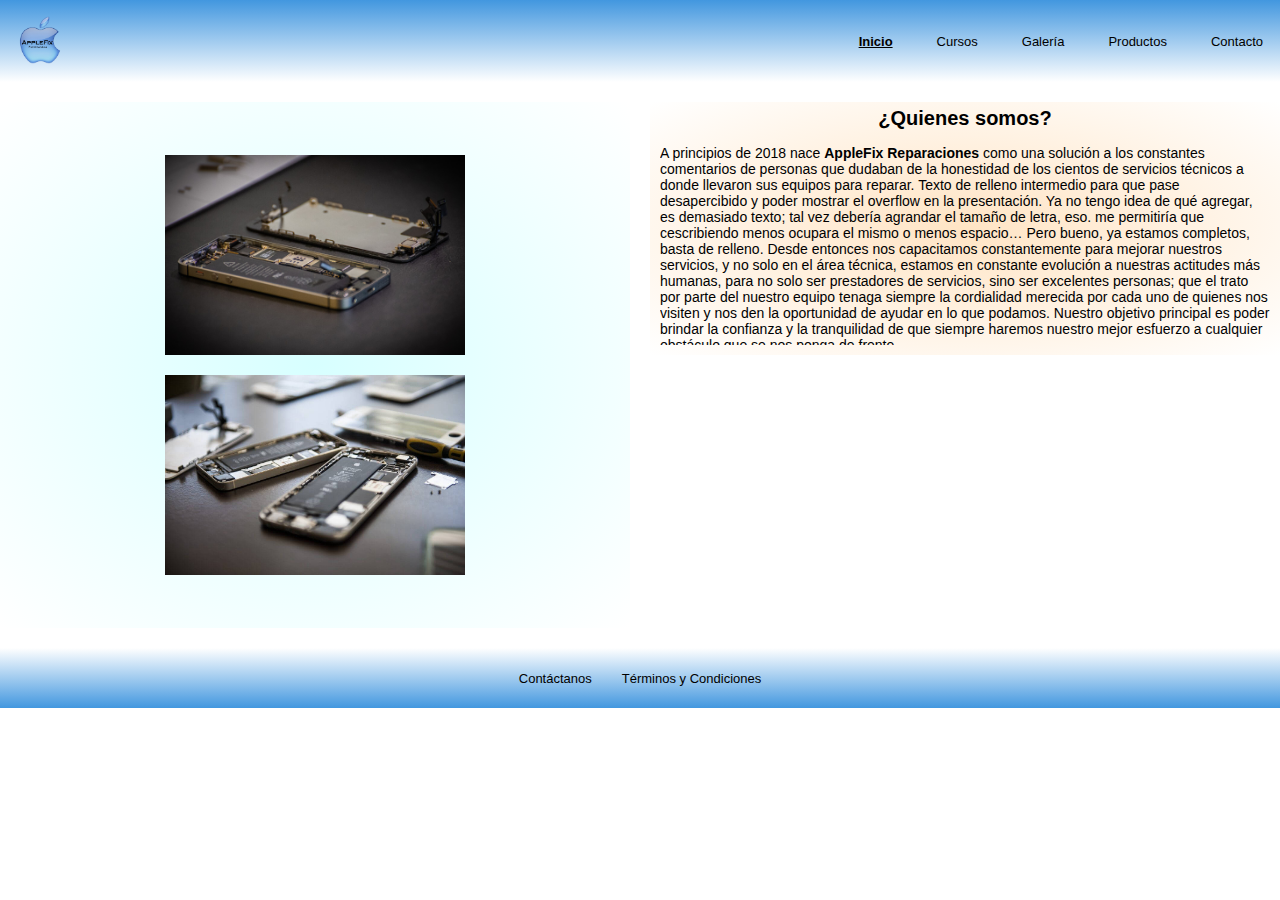
<file: index.html>
<!DOCTYPE html>
<html lang="en">
<head>
    <meta charset="UTF-8">
    <meta http-equiv="X-UA-Compatible" content="IE=edge">
    <meta name="viewport" content="width=device-width, initial-scale=1.0">
    <link rel="shortcut icon" href="./assets/imgs/logo-sin-fondo.png" type="image/x-icon">
    <link rel="stylesheet" href="./assets/css/styles.css">
    <title>Inicio</title>
    <link href="https://cdn.jsdelivr.net/npm/bootstrap@5.2.0-beta1/dist/css/bootstrap.min.css" rel="stylesheet" integrity="sha384-0evHe/X+R7YkIZDRvuzKMRqM+OrBnVFBL6DOitfPri4tjfHxaWutUpFmBp4vmVor" crossorigin="anonymous">
</head>

<body>
    <header> 
        <picture>
            <img src="./assets/imgs/logo-sin-fondo.png" alt="Logo" id="picture__logo">
        </picture>
        <nav>
            <ul class="menu">
                <li class="menu__item"><a href="index.html" class="menu__link menu__link--modifier">Inicio</a></li>
                <li class="menu__item"><a href="./assets/pages/cursos.html" class="menu__link">Cursos</a>
                    <ul class="submenu">
                        <li class="submenu__item">
                            <a href="#" class="submenu__link">Remanufacturación</a>
                        </li>
                        <li class="submenu__item">
                            <a href="#" class="submenu__link">Reparación</a>
                        </li>
                        <li class="submenu__item">
                            <a href="#" class="submenu__link">Software</a>
                        </li>
                    </ul>
                </li>
                <li class="menu__item">
                    <a href="./assets/pages/gallery.html" class="menu__link">Galería</a>
                </li>
                <li class="menu__item">
                    <a href="#" class="menu__link">Productos</a>
                </li>
                <li class="menu__item">
                    <a href="./assets/pages/contact.html" class="menu__link">Contacto</a>
                </li>
            </ul>
        </nav>
    </header>

    <main class="grid">
        <div class="imgs">
            <img src="./assets/imgs/foto-1.jpeg" alt="Foto ejemplo 1" class="div__imgs">
            <img src="./assets/imgs/foto-7.jpg" alt="Foto de logo" class="div__imgs">
        </div>
        <div class="texto">
            <h1 id="titulo">¿Quienes somos?</h1>
            <p id="presentation">A principios de 2018 nace <span class="presentation-modifier">AppleFix Reparaciones</span> como una solución a los constantes comentarios de personas que dudaban de la
            honestidad de los cientos de servicios técnicos a donde llevaron sus equipos para reparar. Texto de relleno intermedio para que pase desapercibido y poder mostrar el overflow en la presentación. 
            Ya no tengo idea de qué agregar, es demasiado texto; tal vez debería agrandar el tamaño de letra, eso. me permitiría que cescribiendo menos ocupara el mismo o menos espacio… Pero bueno, ya estamos 
            completos, basta de relleno. Desde entonces nos capacitamos constantemente para mejorar nuestros servicios, y no solo en el área técnica, estamos en constante evolución a nuestras actitudes más 
            humanas, para no solo ser prestadores de servicios, sino ser excelentes personas; que el trato por parte del nuestro equipo tenaga siempre la cordialidad merecida por cada uno de quienes nos 
            visiten y nos den la oportunidad de ayudar en lo que podamos. Nuestro objetivo principal es poder brindar la confianza y la tranquilidad de que siempre haremos nuestro mejor esfuerzo a 
            cualquier obstáculo que se nos ponga de frente.</p>
        </div>
    </main>

    <footer>
        <div class="footer">
            <ul class="menu">
                <li class="menu__item">
                    <a href="https://wa.me/+5492216106125" class="footer__link">Contáctanos</a>
                </li>
                <li class="menu__item">
                    <a href="./assets/pages/terms-and-conditions.html" class="footer__link">Términos y Condiciones</a>
                </li>
            </ul>
        </div>
    </footer>
</body>
</html>
</file>
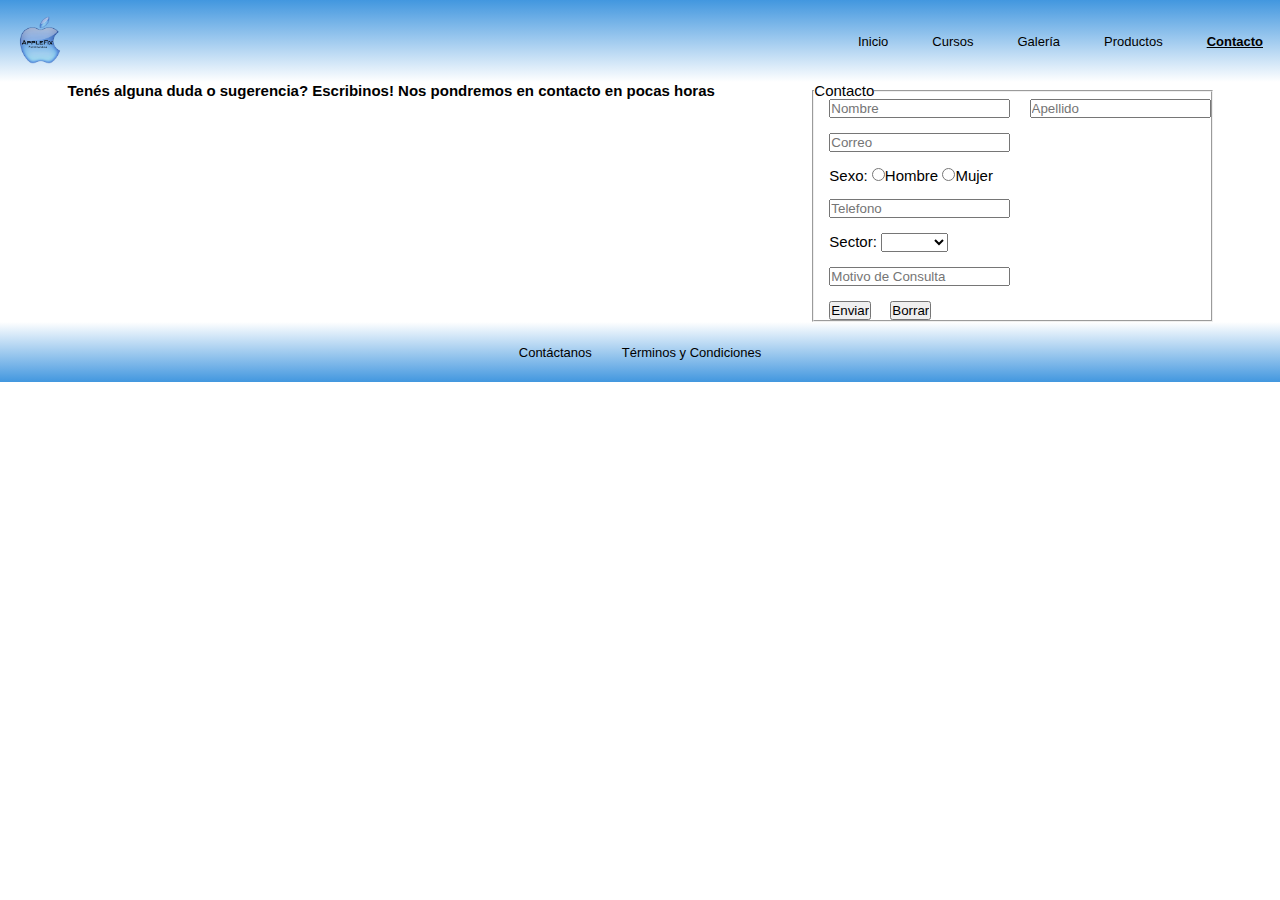
<file: assets/pages/contact.html>
<!DOCTYPE html>
<html lang="en">
<head>
    <meta charset="UTF-8">
    <meta http-equiv="X-UA-Compatible" content="IE=edge">
    <meta name="viewport" content="width=device-width, initial-scale=1.0">
    <link rel="shortcut icon" href="../imgs/logo-sin-fondo.png" type="image/x-icon">
    <link rel="stylesheet" href="../css/styles.css">
    <title>Contacto</title>
    <!-- <link href="https://cdn.jsdelivr.net/npm/bootstrap@5.2.0-beta1/dist/css/bootstrap.min.css" rel="stylesheet" integrity="sha384-0evHe/X+R7YkIZDRvuzKMRqM+OrBnVFBL6DOitfPri4tjfHxaWutUpFmBp4vmVor" crossorigin="anonymous"> -->
</head>

<body>
    <header>
        <picture>
            <img src="../imgs/logo-sin-fondo.png" alt="Logo" id="picture__logo">
        </picture>
        <nav>
            <ul class="menu">
                <li class="menu__item"><a href="../../index.html" class="menu__link">Inicio</a></li>
                <li class="menu__item"><a href="cursos.html" class="menu__link">Cursos</a>
                    <ul class="submenu">
                        <li class="submenu__item">
                            <a href="#" class="submenu__link">Remanufacturación</a>
                        </li>
                        <li class="submenu__item">
                            <a href="#" class="submenu__link">Reparación</a>
                        </li>
                        <li class="submenu__item">
                            <a href="#" class="submenu__link">Software</a>
                        </li>
                    </ul>
                </li>
                <li class="menu__item">
                    <a href="gallery.html" class="menu__link">Galería</a>
                </li>
                <li class="menu__item">
                    <a href="#" class="menu__link">Productos</a>
                </li>
                <li class="menu__item">
                    <a href="contact.html" class="menu__link menu__link--modifier">Contacto</a>
                </li>
            </ul>
        </nav>
    </header>

    <main id="main-modifier">
        <h2 class="titulo">Tenés alguna duda o sugerencia? Escribinos! Nos pondremos en contacto en pocas horas</h2>
        <form action=""" class="form">
            <fieldset>
                <legend>Contacto</legend>
                <input type="text" placeholder="Nombre" name="Nombre" class="form__input--margin--left">
                <input type="text" placeholder="Apellido" name="Apellido" class="form__input--margin--left">
                <input type="text" placeholder="Correo" name="Correo" class="form__input">
                <label for="Sexo" class="form__label--margin--left">Sexo:</label>
                <input type="radio" name="Sexo" value="Hombre" id="Sexo"><label for="Sexo">Hombre</label>
                <input type="radio" name="Sexo" value="Mujer" id="Sexo"><label for="Sexo">Mujer</label>
                <input type="text" placeholder="Telefono" name="Telefono" class="form__input">
                <label for="Sector" class="form__label--margin--left">Sector:</label>
                <select name="Sector">
                    <option value=""></option>
                    <option value="Ventas">Ventas</option>
                    <option value="Service">Service</option>
                </select>
                <input type="text" placeholder="Motivo de Consulta" name="Motivo" class="form__input">
                <input type="submit" value="Enviar" class="form__input--margin--left">
                <input type="reset" value="Borrar" class="form__input--margin--left">
            </fieldset>
        </form>
    </main>

    <footer>
        <div class="footer">
            <ul class="menu">
                <li class="menu__item">
                    <a href="https://wa.me/+5492216106125" class="footer__link">Contáctanos</a>
                </li>
                <li class="menu__item">
                    <a href="terms-and-conditions.html" class="footer__link">Términos y Condiciones</a>
                </li>
            </ul>
        </div>
    </footer>
</body>
</html>
</file>
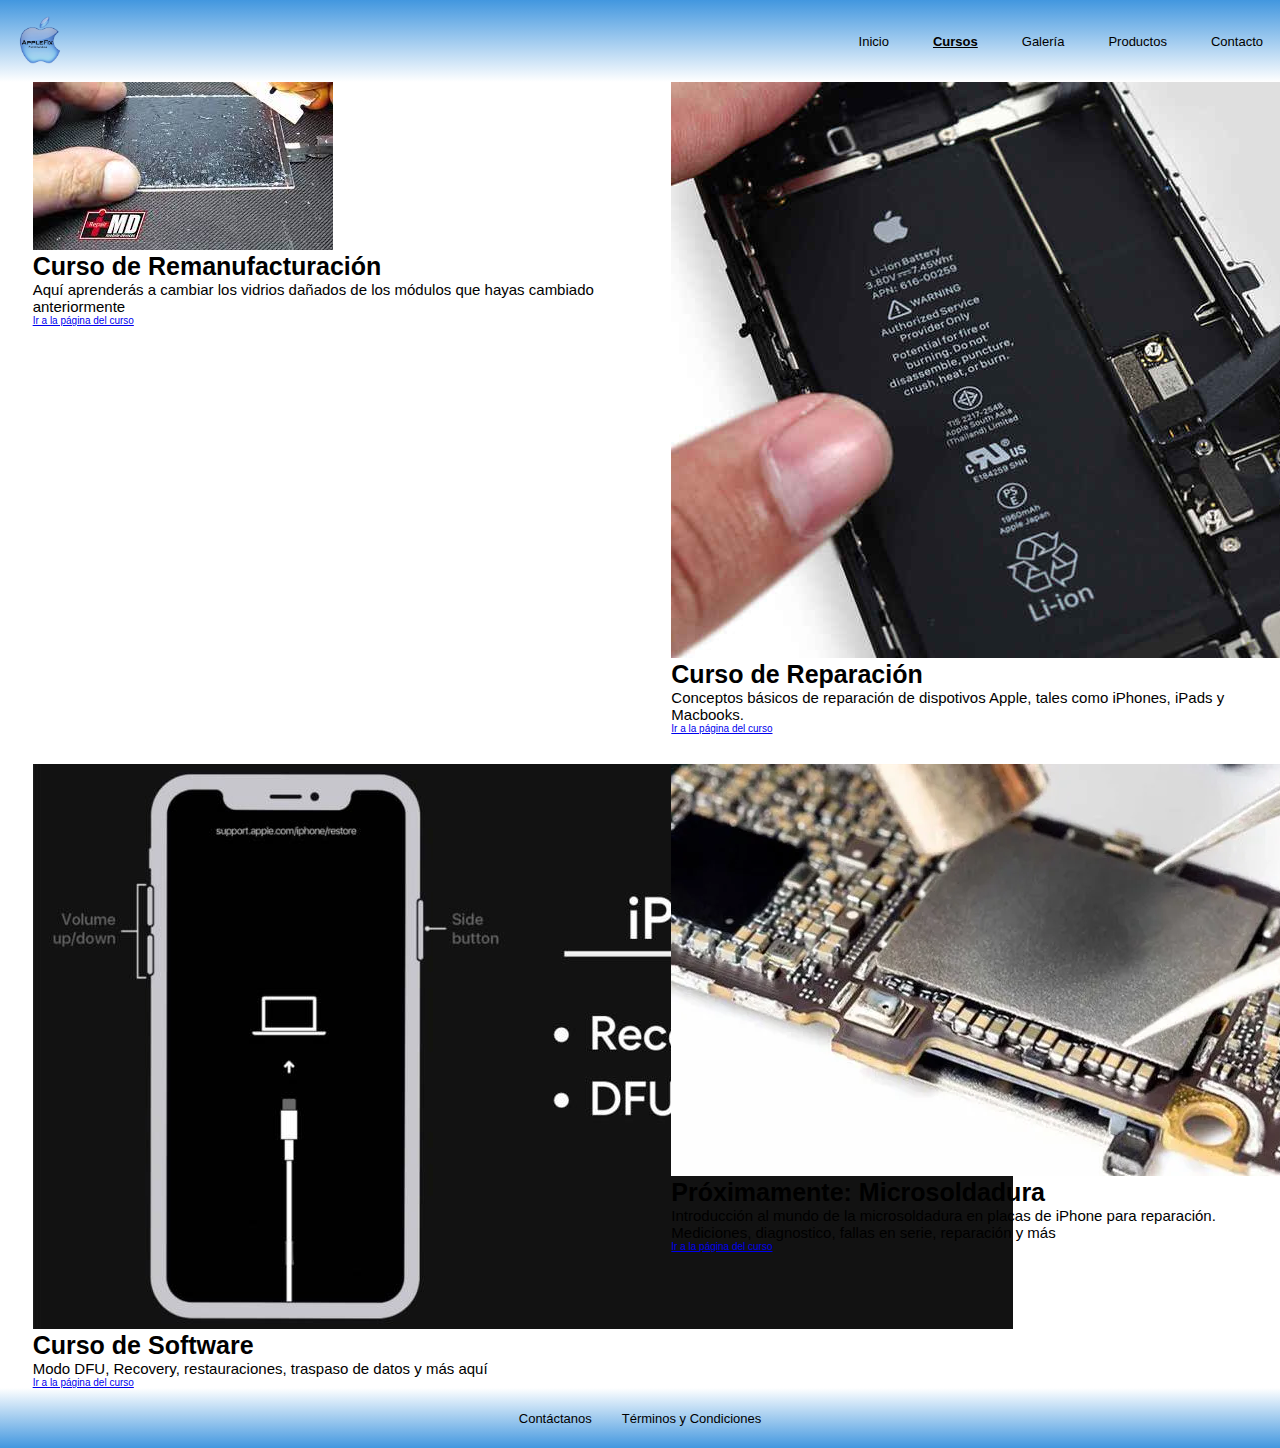
<file: assets/pages/cursos.html>
<!DOCTYPE html>
<html lang="en">

<head>
    <meta charset="UTF-8">
    <meta http-equiv="X-UA-Compatible" content="IE=edge">
    <meta name="viewport" content="width=device-width, initial-scale=1.0">
    <link rel="shortcut icon" href="../imgs/logo-sin-fondo.png" type="image/x-icon">
    <link rel="stylesheet" href="../css/styles.css">
    <title>Cursos</title>
    <link href="https://cdn.jsdelivr.net/npm/bootstrap@5.2.0-beta1/dist/css/bootstrap.min.css" rel="stylesheet"
        integrity="sha384-0evHe/X+R7YkIZDRvuzKMRqM+OrBnVFBL6DOitfPri4tjfHxaWutUpFmBp4vmVor" crossorigin="anonymous">
</head>

<body>
    <header>
        <picture>
            <img src="../imgs/logo-sin-fondo.png" alt="Logo" id="picture__logo">
        </picture>
        <nav>
            <ul class="menu">
                <li class="menu__item"><a href="../../index.html" class="menu__link">Inicio</a></li>
                <li class="menu__item"><a href=cursos.html" class="menu__link menu__link--modifier">Cursos</a>
                    <ul class="submenu">
                        <li class="submenu__item">
                            <a href="#" class="submenu__link">Remanufacturación</a>
                        </li>
                        <li class="submenu__item">
                            <a href="#" class="submenu__link">Reparación</a>
                        </li>
                        <li class="submenu__item">
                            <a href="#" class="submenu__link">Software</a>
                        </li>
                    </ul>
                </li>
                <li class="menu__item">
                    <a href="gallery.html" class="menu__link">Galería</a>
                </li>
                <li class="menu__item">
                    <a href="#" class="menu__link">Productos</a>
                </li>
                <li class="menu__item">
                    <a href="contact.html" class="menu__link">Contacto</a>
                </li>
            </ul>
        </nav>
    </header>

    <main>
        <div class="card" style="width: 45%;">
            <img src="../imgs/foto-remanufacturacion.jpeg" class="card-img-top" alt="iPhone 13 Pro por dentro">
            <div class="card-body">
                <h5 class="card-title">Curso de Remanufacturación</h5>
                <p class="card-text">Aquí aprenderás a cambiar los vidrios dañados de los módulos que hayas cambiado anteriormente</p>
                <a href="#" class="btn btn-primary">Ir a la página del curso</a>
            </div>
        </div>

        <div class="card" style="width: 45%;">
            <img src="../imgs/foto-6.jpg" class="card-img-top" alt="...">
            <div class="card-body">
                <h5 class="card-title">Curso de Reparación</h5>
                <p class="card-text">Conceptos básicos de reparación de dispotivos Apple, tales como iPhones, iPads y Macbooks.</p>
                <a href="#" class="btn btn-primary">Ir a la página del curso</a>
            </div>
        </div>

        <div class="card" style="width: 45%;">
            <img src="../imgs/iphone-recovery.jpeg" class="card-img-top" alt="...">
            <div class="card-body">
                <h5 class="card-title">Curso de Software</h5>
                <p class="card-text">Modo DFU, Recovery, restauraciones, traspaso de datos y más aquí</p>
                <a href="#" class="btn btn-primary">Ir a la página del curso</a>
            </div>
        </div>

        <div class="card" style="width: 45%;">
            <img src="../imgs/placa-iphone.webp" class="card-img-top" alt="...">
            <div class="card-body">
                <h5 class="card-title">Próximamente: Microsoldadura</h5>
                <p class="card-text">Introducción al mundo de la microsoldadura en placas de iPhone para reparación. Mediciones, diagnostico, fallas en serie, reparación y más</p>
                <a href="#" class="btn btn-primary">Ir a la página del curso</a>
            </div>
        </div>
    </main>

    <footer>
        <div class="footer">
            <ul class="menu">
                <li class="menu__item">
                    <a href="https://wa.me/+5492216106125" class="footer__link">Contáctanos</a>
                </li>
                <li class="menu__item">
                    <a href="terms-and-conditions.html" class="footer__link">Términos y Condiciones</a>
                </li>
            </ul>
        </div>
    </footer>
</body>

</html>
</file>
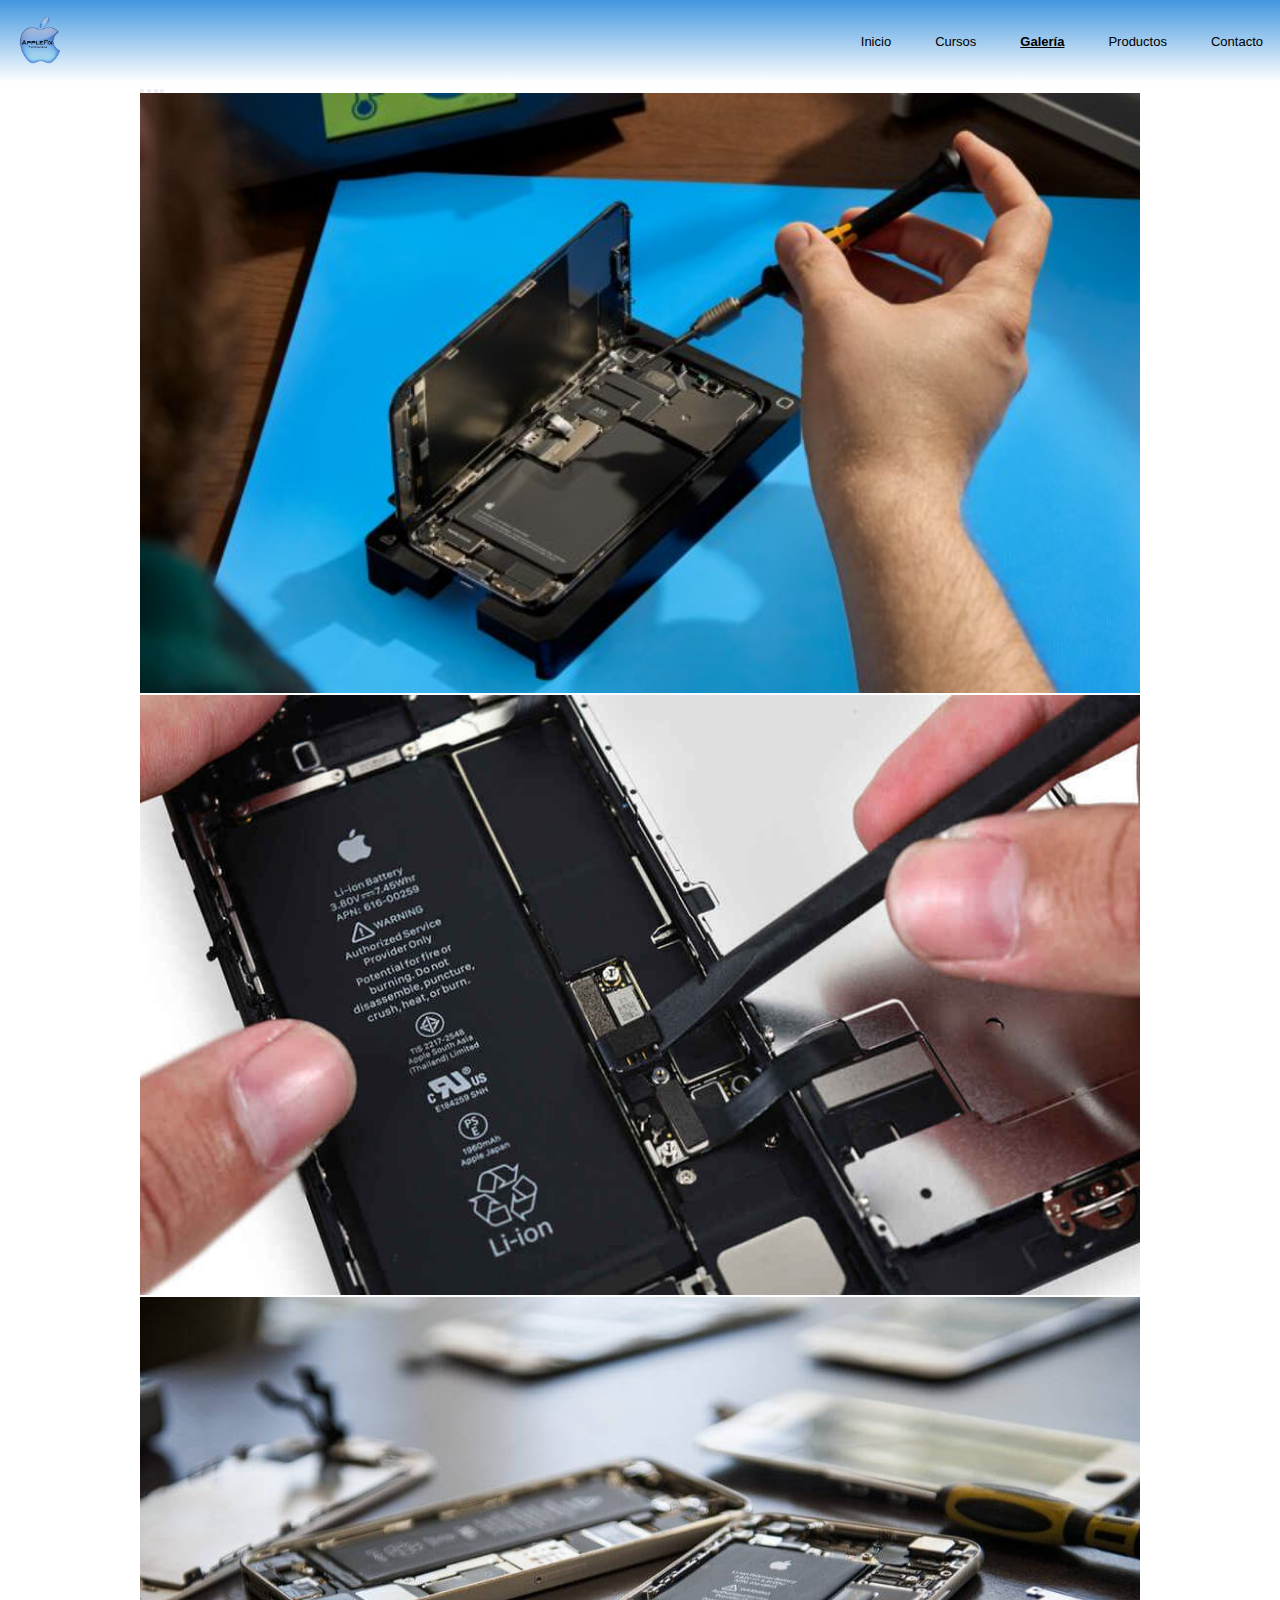
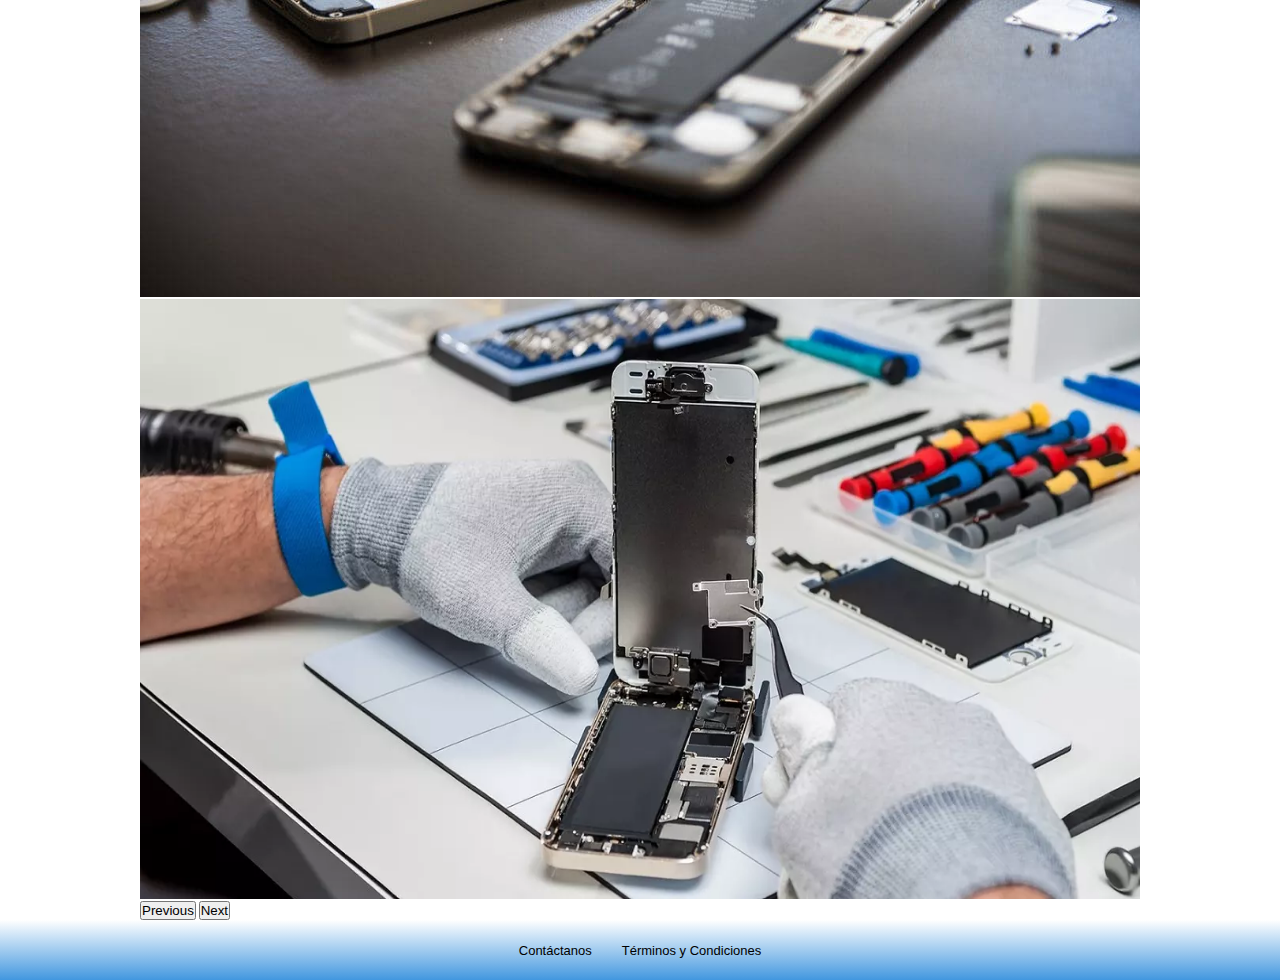
<file: assets/pages/gallery.html>
<!DOCTYPE html>
<html lang="en">
<head>
    <meta charset="UTF-8">
    <meta http-equiv="X-UA-Compatible" content="IE=edge">
    <meta name="viewport" content="width=device-width, initial-scale=1.0">
    <link rel="shortcut icon" href="../imgs/logo-sin-fondo.png" type="image/x-icon">
    <link rel="stylesheet" href="../css/styles.css">
    <title>Galería</title>
    <link href="https://cdn.jsdelivr.net/npm/bootstrap@5.2.0-beta1/dist/css/bootstrap.min.css" rel="stylesheet" integrity="sha384-0evHe/X+R7YkIZDRvuzKMRqM+OrBnVFBL6DOitfPri4tjfHxaWutUpFmBp4vmVor" crossorigin="anonymous">
</head>

<body>
    <header>
        <picture>
            <img src="../imgs/logo-sin-fondo.png" alt="Logo" id="picture__logo">
        </picture>
        <nav>
            <ul class="menu">
                <li class="menu__item"><a href="../../index.html" class="menu__link">Inicio</a></li>
                <li class="menu__item"><a href="cursos.html" class="menu__link">Cursos</a>
                    <ul class="submenu">
                        <li class="submenu__item">
                            <a href="#" class="submenu__link">Remanufacturación</a>
                        </li>
                        <li class="submenu__item">
                            <a href="#" class="submenu__link">Reparación</a>
                        </li>
                        <li class="submenu__item">
                            <a href="#" class="submenu__link">Software</a>
                        </li>
                    </ul>
                </li>
                <li class="menu__item">
                    <a href="gallery.html" class="menu__link menu__link--modifier">Galería</a>
                </li>
                <li class="menu__item">
                    <a href="#" class="menu__link">Productos</a>
                </li>
                <li class="menu__item">
                    <a href="contact.html" class="menu__link">Contacto</a>
                </li>
            </ul>
        </nav>
    </header>

    <main>
        <div id="carouselExampleIndicators" class="carousel slide" data-bs-ride="true">
            <div class="carousel-indicators">
                <button type="button" data-bs-target="#carouselExampleIndicators" data-bs-slide-to="0" class="active" aria-current="true" aria-label="Slide 1"></button>
                <button type="button" data-bs-target="#carouselExampleIndicators" data-bs-slide-to="1" aria-label="Slide 2"></button>
                <button type="button" data-bs-target="#carouselExampleIndicators" data-bs-slide-to="2" aria-label="Slide 3"></button>
                <button type="button" data-bs-target="#carouselExampleIndicators" data-bs-slide-to="3" aria-label="Slide 4"></button>
            </div>
            <div class="carousel-inner">
                <div class="carousel-item active">
                    <img src="../imgs/foto-5.jpg" class="d-block width" alt="iPhone 13 Pro por dentro">
                </div>
                <div class="carousel-item">
                    <img src="../imgs/foto-6.jpg" class="d-block width" alt="...">
                </div>
                <div class="carousel-item">
                    <img src="../imgs/foto-7.jpg" class="d-block width" alt="...">
                </div>
                <div class="carousel-item">
                    <img src="../imgs/foto-8.jpg" class="d-block width" alt="...">
                </div>
            </div>
            <button class="carousel-control-prev" type="button" data-bs-target="#carouselExampleIndicators" data-bs-slide="prev">
                <span class="carousel-control-prev-icon" aria-hidden="true"></span>
                <span class="visually-hidden">Previous</span>
            </button>
            <button class="carousel-control-next" type="button" data-bs-target="#carouselExampleIndicators" data-bs-slide="next">
                <span class="carousel-control-next-icon" aria-hidden="true"></span>
                <span class="visually-hidden">Next</span>
            </button>
        </div>
    </main>

    <footer>
        <div class="footer">
            <ul class="menu">
                <li class="menu__item">
                    <a href="https://wa.me/+5492216106125" class="footer__link">Contáctanos</a>
                </li>
                <li class="menu__item">
                    <a href="terms-and-conditions.html" class="footer__link">Términos y Condiciones</a>
                </li>
            </ul>
        </div>
    </footer>

    <script src="https://cdn.jsdelivr.net/npm/@popperjs/core@2.11.5/dist/umd/popper.min.js" integrity="sha384-Xe+8cL9oJa6tN/veChSP7q+mnSPaj5Bcu9mPX5F5xIGE0DVittaqT5lorf0EI7Vk" crossorigin="anonymous"></script>
    <script src="https://cdn.jsdelivr.net/npm/bootstrap@5.2.0/dist/js/bootstrap.min.js" integrity="sha384-ODmDIVzN+pFdexxHEHFBQH3/9/vQ9uori45z4JjnFsRydbmQbmL5t1tQ0culUzyK" crossorigin="anonymous"></script>
</body>
</html>
</file>
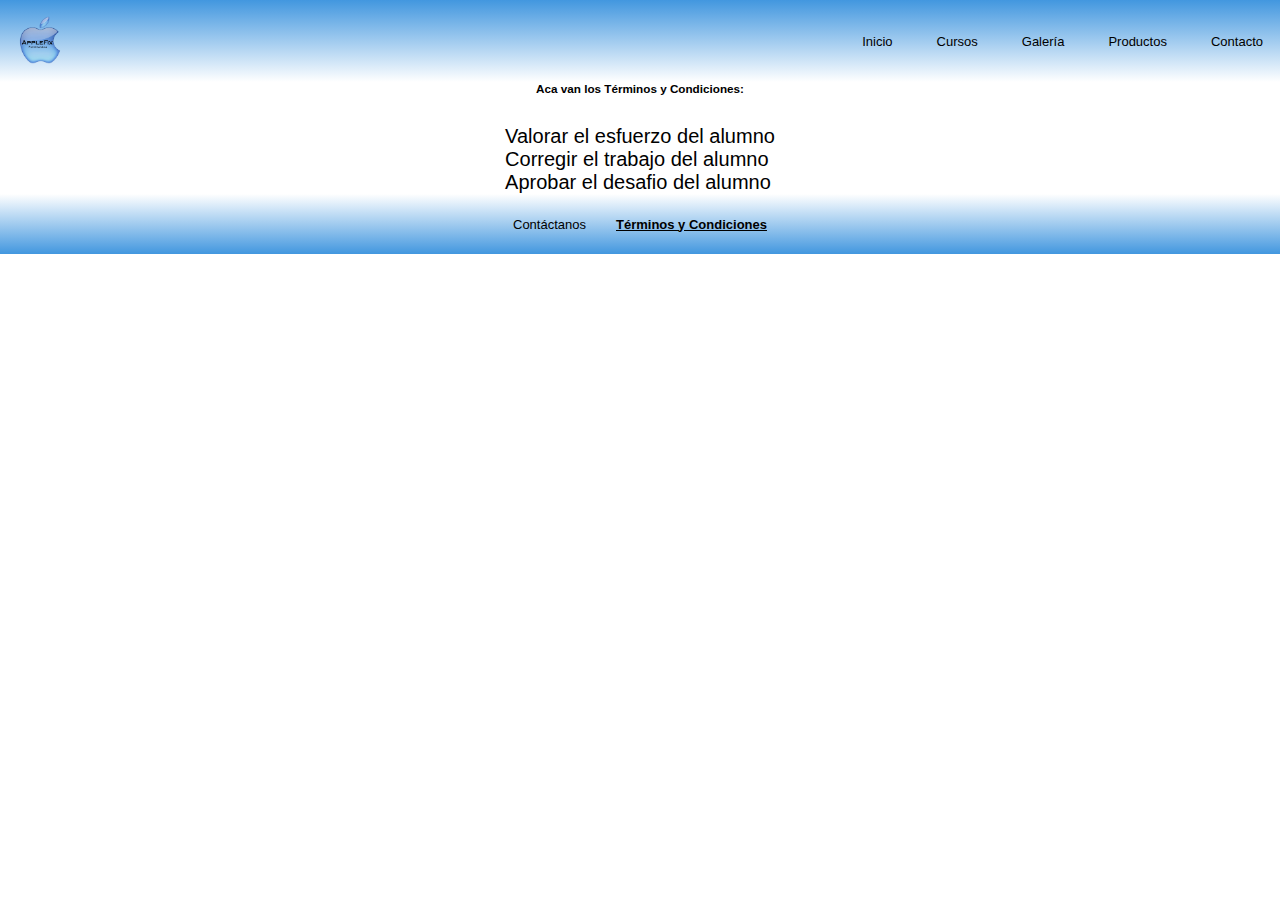
<file: assets/pages/terms-and-conditions.html>
<!DOCTYPE html>
<html lang="en">
<head>
    <meta charset="UTF-8">
    <meta http-equiv="X-UA-Compatible" content="IE=edge">
    <meta name="viewport" content="width=device-width, initial-scale=1.0">
    <link rel="shortcut icon" href="../imgs/logo-sin-fondo.png" type="image/x-icon">
    <link rel="stylesheet" href="../css/styles.css">
    <title>Términos y Condiciones</title>
    <link href="https://cdn.jsdelivr.net/npm/bootstrap@5.2.0-beta1/dist/css/bootstrap.min.css" rel="stylesheet" integrity="sha384-0evHe/X+R7YkIZDRvuzKMRqM+OrBnVFBL6DOitfPri4tjfHxaWutUpFmBp4vmVor" crossorigin="anonymous">
</head>

<body>
    <header> 
        <picture>
            <img src="../imgs/logo-sin-fondo.png" alt="Logo" id="picture__logo">
        </picture>
        <nav>
            <ul class="menu">
                <li class="menu__item"><a href="../../index.html" class="menu__link">Inicio</a></li>
                <li class="menu__item"><a href="cursos.html" class="menu__link">Cursos</a>
                    <ul class="submenu">
                        <li class="submenu__item">
                            <a href="#" class="submenu__link">Remanufacturación</a>
                        </li>
                        <li class="submenu__item">
                            <a href="#" class="submenu__link">Reparación</a>
                        </li>
                        <li class="submenu__item">
                            <a href="#" class="submenu__link">Software</a>
                        </li>
                    </ul>
                </li>
                <li class="menu__item">
                    <a href="gallery.html" class="menu__link">Galería</a>
                </li>
                <li class="menu__item">
                    <a href="#" class="menu__link">Productos</a>
                </li>
                <li class="menu__item">
                    <a href="contact.html" class="menu__link">Contacto</a>
                </li>
            </ul>
        </nav>
    </header>

    <main class="main-modifier">
        <h3 class="titulo">Aca van los Términos y Condiciones:</h3>
        <ul>
            <li class="terminos__listado">Valorar el esfuerzo del alumno</li>
            <li class="terminos__listado">Corregir el trabajo del alumno</li>
            <li class="terminos__listado">Aprobar el desafio del alumno</li>
        </ul>
    </main>

    <footer>
        <div class="footer">
            <ul class="menu">
                <li class="menu__item">
                    <a href="https://wa.me/+5492216106125" class="footer__link">Contáctanos</a>
                </li>
                <li class="menu__item">
                    <a href="terms-and-conditions.html" class="footer__link menu__link--modifier">Términos y Condiciones</a>
                </li>
            </ul>
        </div>
    </footer>
</body>
</html>
</file>
<file: assets/css/styles.css>
* {
    margin: 0;
    padding: 0;
    box-sizing: border-box;
}

body {
    font-family: Arial, Helvetica, sans-serif;
}

html {
    font-size: 62.5%;
}

header {
    display: flex;
    justify-content: space-between;
    align-items: center;
    padding: 1rem;
    background-image: linear-gradient(to bottom, #4297df, white);
    grid-area: head;
}

main {
    display: flex;
    flex-direction: row;
    flex-wrap: wrap;
    justify-content: space-evenly;
    gap: 30px;
}

.navbar {
    background-color: transparent;
}

.navbar-expand-lg {
    background-color: transparent; 
}

.bg-light {
    background-color: transparent;
}

.container-fluid {
    background-color: transparent;
}

#picture__logo {
    height: 6rem;
    width: 6rem;
}

.grid {
    display: grid;
    grid-template-columns: repeat(2, 1fr);
    grid-template-rows: 0px repeat(2, 1fr) 0px;
    grid-template-areas: 
    " head head"
    " imgs text"
    " imgs . "
    " foot foot";
    grid-column-gap: 20px;
    grid-row-gap: 20px
}

.grid ul li a {
    list-style: none;
}

.menu {
    display: flex;
    list-style: none;
    gap: 30px
}

.menu__item:hover .submenu {
    display: block;
    z-index: 1;
    background-image: linear-gradient(to bottom, #4297df, white);
}

.menu__link {
    text-decoration: none;
    font-size: 1.3em;
    color: black;
    padding: 0.7rem;
}

.submenu {
    list-style: none;
    display: none;
    position: absolute;
}

.submenu__link {
    text-decoration: none;
    font-size: 1.3em;
    color: black;
    /* padding: 0.9rem; */
}

.imgs {
    display: flex;
    flex-wrap: wrap;
    justify-content: space-around;
    align-content: center;
    grid-area: imgs;
    background-image: radial-gradient(rgb(215, 255, 255), white)
}

.div__imgs {
    height: 200px;
    width: auto;
    margin: 10px;
    transition: height 2s;
}

.div__imgs:hover {
    height: 230px;
}

.texto {
    display: flex;
    flex-direction: column;
    align-items: center;
    grid-area: text;
    background-image: radial-gradient(bisque, white);
}

#titulo {
    margin: 0.5rem;
}

#presentation {
    margin: 1rem;
    font-size: 1.4em;
    height: 200px;
    overflow: auto;
}

footer {
    display: flex;
    justify-content: center;
    align-items: center;
    height: 6rem;
    grid-area: foot;
    background-image: linear-gradient(to top, #4297df, white);
}

.footer__link {
    text-decoration: none;
    font-size: 1.3em;
    color: black;
}

.menu__link--modifier {
    font-weight: bold;
    text-decoration: underline;
}

.terminos__listado{
    font-size: 20px;
    display: block
}
.form{
    font-size: 15px;
    border-width: 15px;
    border: #000000;
}
.form__input{
    margin: 15px;
    display: block
}

.form__input--margin--left {
    margin-left: 15px;
}

.form__label--margin--left {
    margin-left: 15px;
}

.main-modifier {
    display: flex;
    flex-direction: column;
    align-items: center;
}

.width {
    width: 1000px;
    height: 600px;
}

.presentation-modifier {
    font-weight: bold;
}

.card-title {
    font-size: 2.5em;
}

.card-text {
    font-size: 1.5em;
}
</file>
